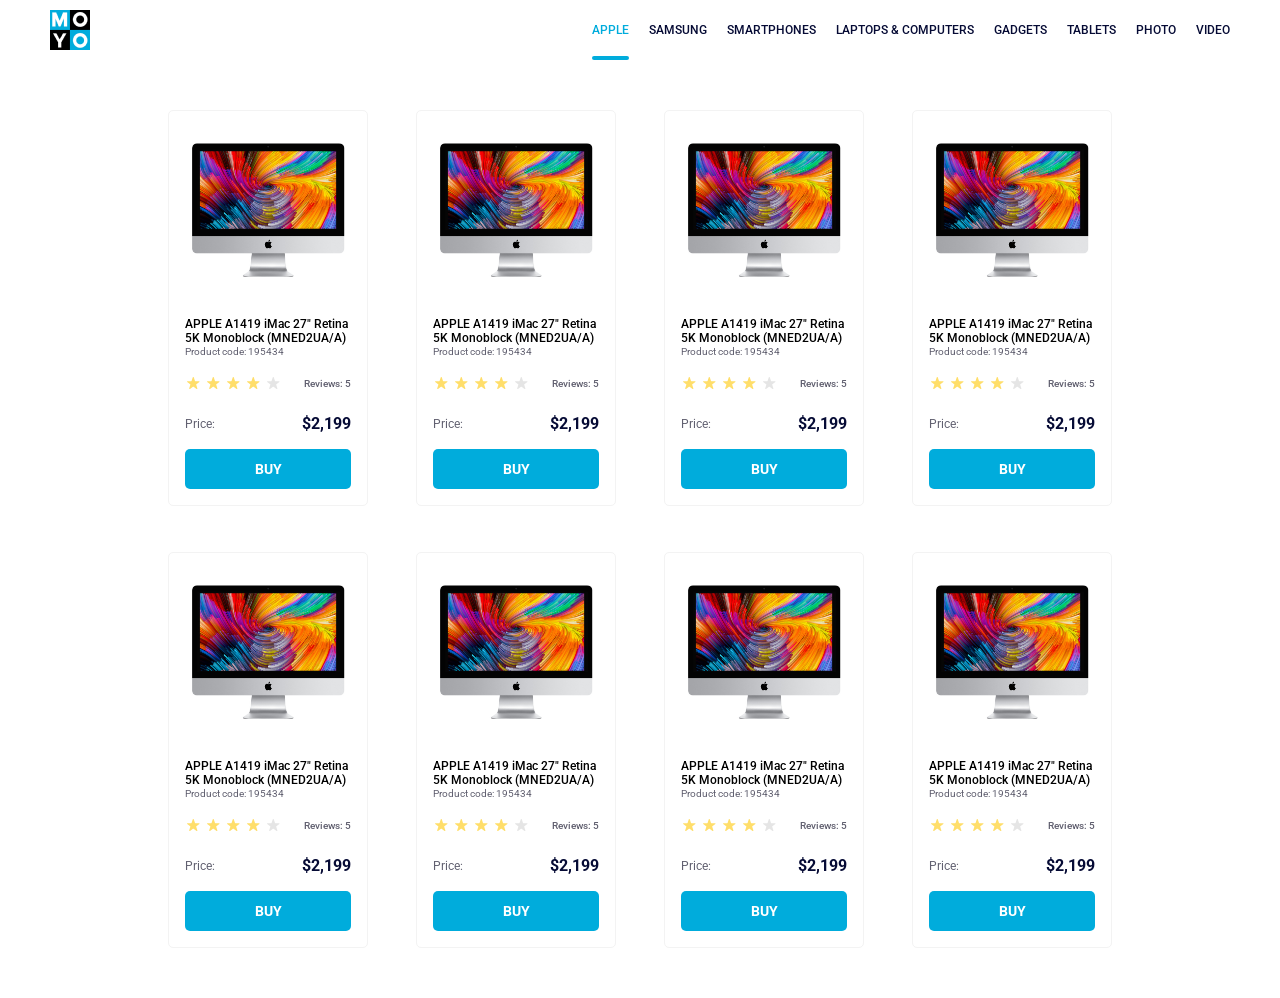
<file: index.html>
<!doctype html><html lang="en"><head><meta charset="utf-8"><meta name="viewport" content="width=device-width, initial-scale=1.0"><title>Catalog</title><link rel="preconnect" href="https://fonts.gstatic.com"><link href="https://fonts.googleapis.com/css2?family=Roboto:wght@400;500;700&display=swap" rel="stylesheet"><link rel="stylesheet" href="index.6d4594f2.css"></head><body> <header class="header"> <a href="#" class="logo"> <img src="logo.eddae0ff.png" alt="Moyo logo"> </a> <nav class="nav"> <ul class="nav__list"> <li class="nav__item"> <a href="#" class="is-active nav__link"> Apple </a> </li> <li class="nav__item"> <a href="#" class="nav__link"> Samsung </a> </li> <li class="nav__item"> <a href="#" class="nav__link"> Smartphones </a> </li> <li class="nav__item"> <a href="#" class="nav__link" data-qa="nav-hover"> Laptops &amp Computers </a> </li> <li class="nav__item"> <a href="#" class="nav__link"> Gadgets </a> </li> <li class="nav__item"> <a href="#" class="nav__link"> Tablets </a> </li> <li class="nav__item"> <a href="#" class="nav__link"> Photo </a> </li> <li class="nav__item"> <a href="#" class="nav__link"> Video </a> </li> </ul> </nav> </header> <main class="container"> <div class="card" data-qa="card"> <img src="imac.202c52ff.jpeg" alt="Imac Image" class="card__img"> <span class="card__title"> APPLE A1419 iMac 27" Retina 5K Monoblock (MNED2UA/A) </span> <span class="card__code">Product code: 195434</span> <div class="stars"> <div class="stars stars--4"> <span class="stars__star"></span> <span class="stars__star"></span> <span class="stars__star"></span> <span class="stars__star"></span> <span class="stars__star"></span> </div> <div class="stars__review">Reviews: 5</div> </div> <div class="card__price"> <span class="card__price-label">Price:</span> <span class="card__price-value">$2,199</span> </div> <a href="#" class="card__button" data-qa="card-hover"> buy </a> </div> <div class="card"> <img src="imac.202c52ff.jpeg" alt="Imac Image" class="card__img"> <span class="card__title"> APPLE A1419 iMac 27" Retina 5K Monoblock (MNED2UA/A) </span> <span class="card__code">Product code: 195434</span> <div class="stars"> <div class="stars stars--4"> <span class="stars__star"></span> <span class="stars__star"></span> <span class="stars__star"></span> <span class="stars__star"></span> <span class="stars__star"></span> </div> <div class="stars__review">Reviews: 5</div> </div> <div class="card__price"> <span class="card__price-label">Price:</span> <span class="card__price-value">$2,199</span> </div> <a href="#" class="card__button"> buy </a> </div> <div class="card"> <img src="imac.202c52ff.jpeg" alt="Imac Image" class="card__img"> <span class="card__title"> APPLE A1419 iMac 27" Retina 5K Monoblock (MNED2UA/A) </span> <span class="card__code">Product code: 195434</span> <div class="stars"> <div class="stars stars--4"> <span class="stars__star"></span> <span class="stars__star"></span> <span class="stars__star"></span> <span class="stars__star"></span> <span class="stars__star"></span> </div> <div class="stars__review">Reviews: 5</div> </div> <div class="card__price"> <span class="card__price-label">Price:</span> <span class="card__price-value">$2,199</span> </div> <a href="#" class="card__button"> buy </a> </div> <div class="card"> <img src="imac.202c52ff.jpeg" alt="Imac Image" class="card__img"> <span class="card__title"> APPLE A1419 iMac 27" Retina 5K Monoblock (MNED2UA/A) </span> <span class="card__code">Product code: 195434</span> <div class="stars"> <div class="stars stars--4"> <span class="stars__star"></span> <span class="stars__star"></span> <span class="stars__star"></span> <span class="stars__star"></span> <span class="stars__star"></span> </div> <div class="stars__review">Reviews: 5</div> </div> <div class="card__price"> <span class="card__price-label">Price:</span> <span class="card__price-value">$2,199</span> </div> <a href="#" class="card__button"> buy </a> </div> <div class="card"> <img src="imac.202c52ff.jpeg" alt="Imac Image" class="card__img"> <span class="card__title"> APPLE A1419 iMac 27" Retina 5K Monoblock (MNED2UA/A) </span> <span class="card__code">Product code: 195434</span> <div class="stars"> <div class="stars stars--4"> <span class="stars__star"></span> <span class="stars__star"></span> <span class="stars__star"></span> <span class="stars__star"></span> <span class="stars__star"></span> </div> <div class="stars__review">Reviews: 5</div> </div> <div class="card__price"> <span class="card__price-label">Price:</span> <span class="card__price-value">$2,199</span> </div> <a href="#" class="card__button"> buy </a> </div> <div class="card"> <img src="imac.202c52ff.jpeg" alt="Imac Image" class="card__img"> <span class="card__title"> APPLE A1419 iMac 27" Retina 5K Monoblock (MNED2UA/A) </span> <span class="card__code">Product code: 195434</span> <div class="stars"> <div class="stars stars--4"> <span class="stars__star"></span> <span class="stars__star"></span> <span class="stars__star"></span> <span class="stars__star"></span> <span class="stars__star"></span> </div> <div class="stars__review">Reviews: 5</div> </div> <div class="card__price"> <span class="card__price-label">Price:</span> <span class="card__price-value">$2,199</span> </div> <a href="#" class="card__button"> buy </a> </div> <div class="card"> <img src="imac.202c52ff.jpeg" alt="Imac Image" class="card__img"> <span class="card__title"> APPLE A1419 iMac 27" Retina 5K Monoblock (MNED2UA/A) </span> <span class="card__code">Product code: 195434</span> <div class="stars"> <div class="stars stars--4"> <span class="stars__star"></span> <span class="stars__star"></span> <span class="stars__star"></span> <span class="stars__star"></span> <span class="stars__star"></span> </div> <div class="stars__review">Reviews: 5</div> </div> <div class="card__price"> <span class="card__price-label">Price:</span> <span class="card__price-value">$2,199</span> </div> <a href="#" class="card__button"> buy </a> </div> <div class="card"> <img src="imac.202c52ff.jpeg" alt="Imac Image" class="card__img"> <span class="card__title"> APPLE A1419 iMac 27" Retina 5K Monoblock (MNED2UA/A) </span> <span class="card__code">Product code: 195434</span> <div class="stars"> <div class="stars stars--4"> <span class="stars__star"></span> <span class="stars__star"></span> <span class="stars__star"></span> <span class="stars__star"></span> <span class="stars__star"></span> </div> <div class="stars__review">Reviews: 5</div> </div> <div class="card__price"> <span class="card__price-label">Price:</span> <span class="card__price-value">$2,199</span> </div> <a href="#" class="card__button"> buy </a> </div> </main> </body></html>
</file>
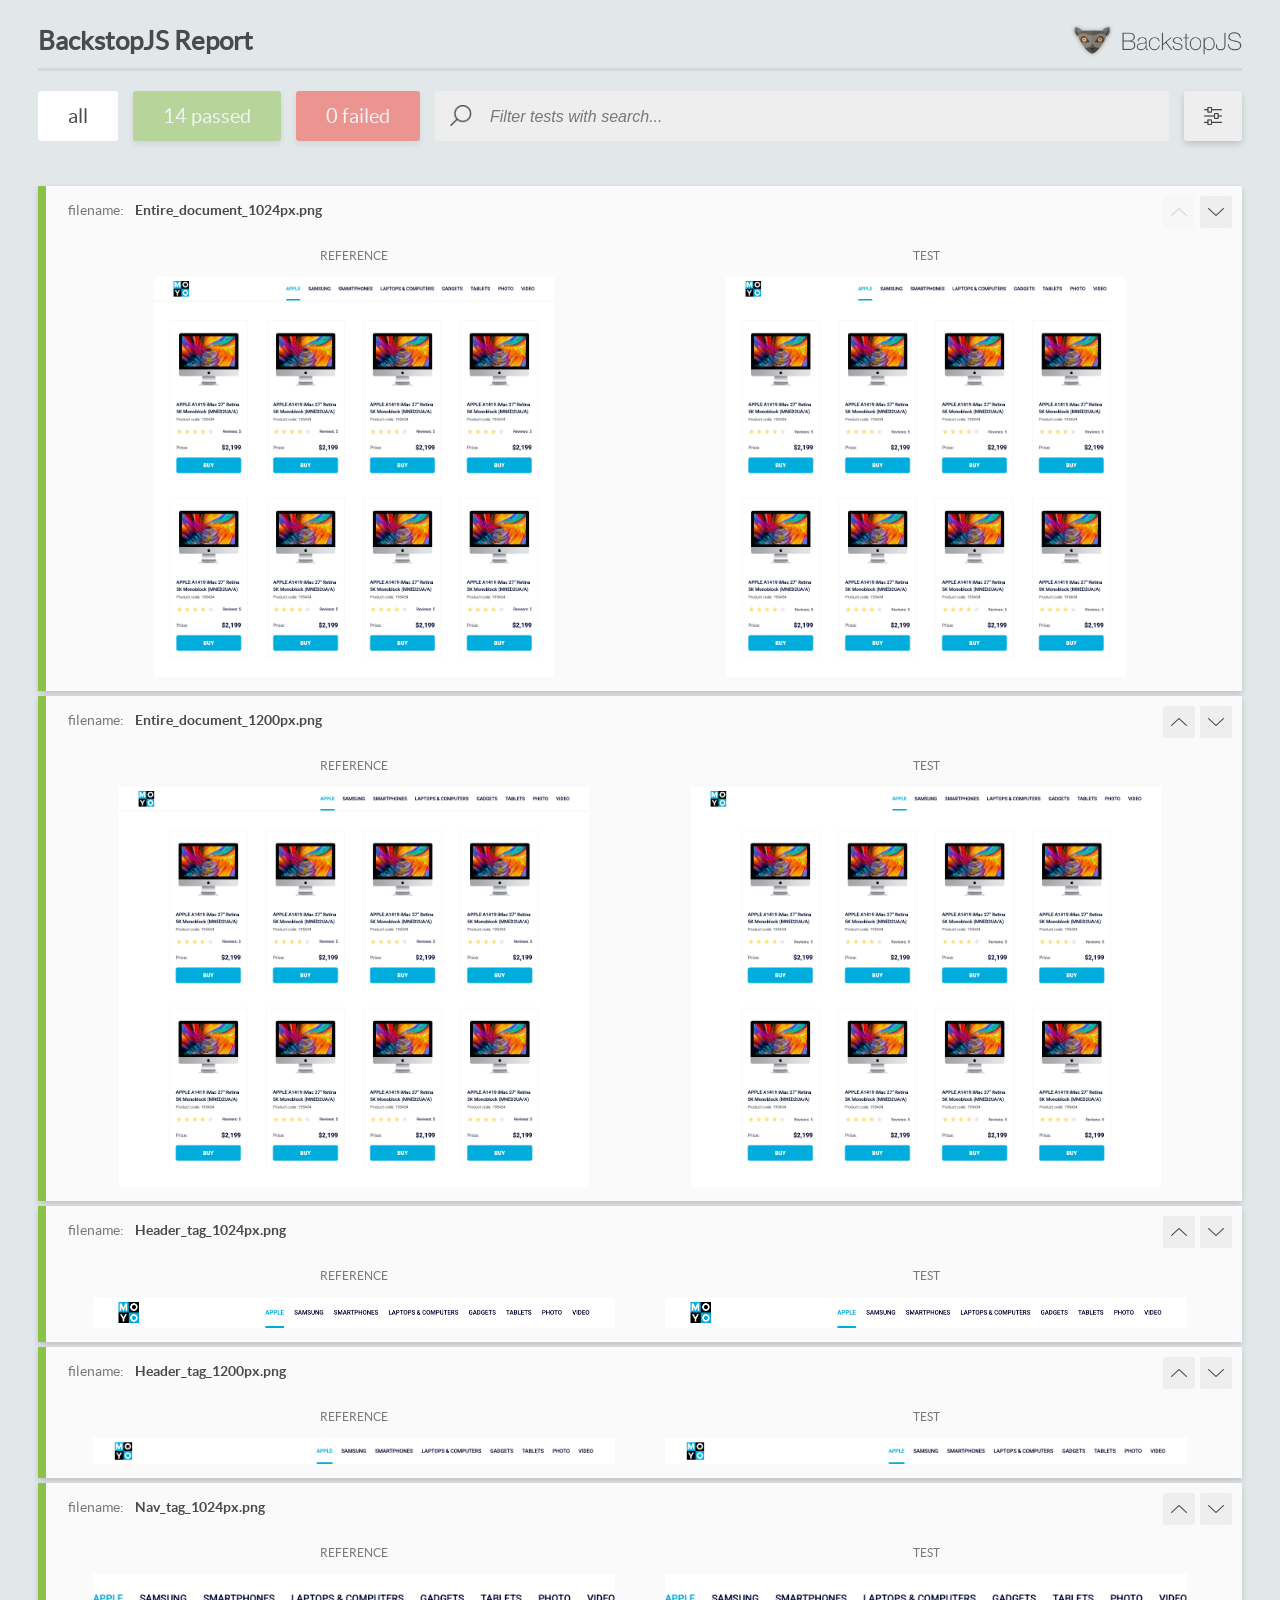
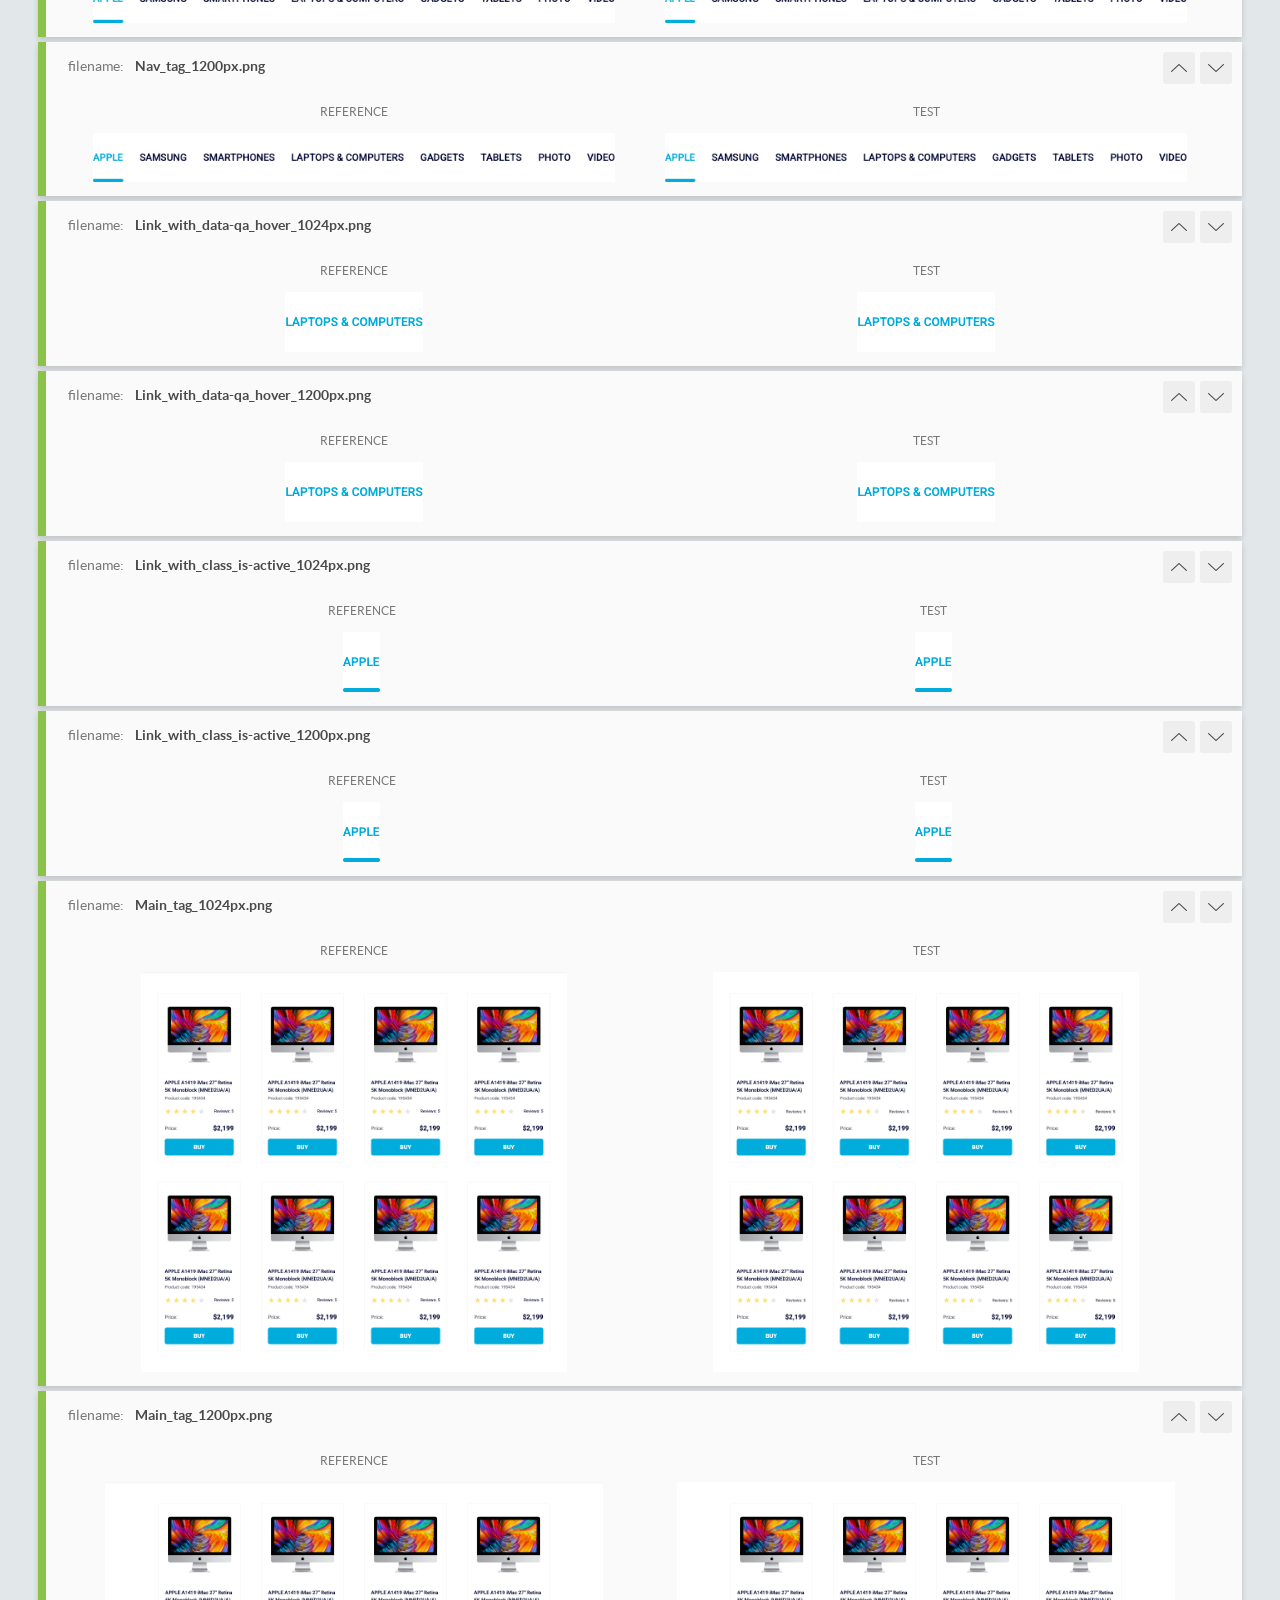
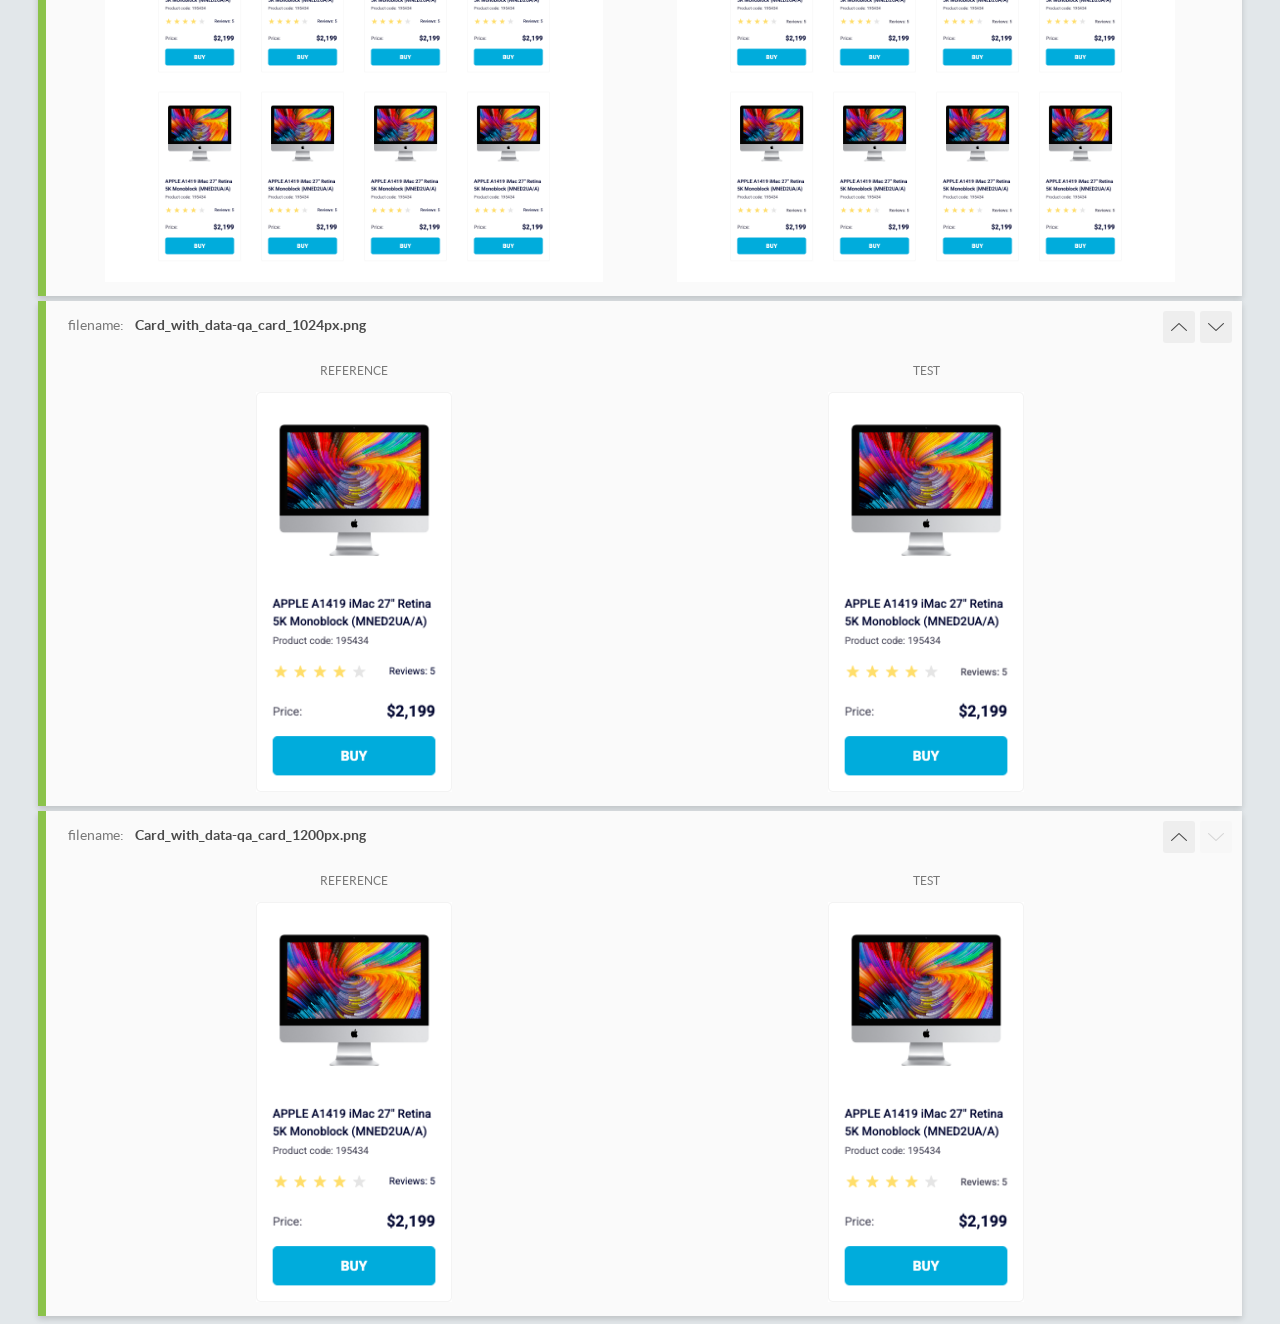
<file: report/html_report/index.html>
<!DOCTYPE html>
<html>
  <head>
    <meta charset="utf-8">
    <!-- Disable Cache -->
    <meta http-equiv="Cache-Control" content="no-cache, no-store, must-revalidate">
    <meta http-equiv="Pragma" content="no-cache">
    <meta http-equiv="Expires" content="0">

    <title>BackstopJS Report</title>

    <style>
      @font-face {
          font-family: 'latoregular';
          src: url('./assets/fonts/lato-regular-webfont.woff2') format('woff2'),
              url('./assets/fonts/lato-regular-webfont.woff') format('woff');
          font-weight: 400;
          font-style: normal;
      }
      @font-face {
          font-family: 'latobold';
          src: url('./assets/fonts/lato-bold-webfont.woff2') format('woff2'),
              url('./assets/fonts/lato-bold-webfont.woff') format('woff');
          font-weight: 700;
          font-style: normal;
      }

      .ReactModal__Body--open {
          overflow: hidden;
      }
      .ReactModal__Body--open .header {
        display: none;
      }

    </style>
  </head>
  <body style="background-color: #E2E7EA">
    <div id="root">

    </div>
    <script>
      function report (report) { // eslint-disable-line no-unused-vars
        window.tests = report;
      }
    </script>
    <script src="config.js"></script>
    <script src="index_bundle.js"></script>
  </body>
</html>
</file>
<file: index.6d4594f2.css>
.card{box-sizing:border-box;background-color:#fff;border:1px solid #f3f3f3;border-radius:5px;flex-direction:column;width:200px;padding:32px 16px 16px;display:flex}.card__img{margin-bottom:40px;width:160px;height:134px;margin-inline:3px}.card__description{color:#060b35;margin-bottom:4px;font-size:12px;font-weight:500;line-height:18px}.card__code{color:#616070;margin-bottom:16px;font-size:10px;font-weight:400;line-height:14px}.card__price{color:#060b35;justify-content:space-between;margin-top:24px;display:flex}.card__price-label{color:#616070;font-size:12px;font-weight:400;line-height:18px}.card__price-value{font-size:16px;font-weight:700;line-height:18px}.card__button{box-sizing:border-box;text-transform:uppercase;color:#fff;text-align:center;background-color:#00acdc;border-radius:5px;width:100%;height:40px;margin-top:16px;font-size:14px;font-weight:700;line-height:40px;text-decoration:none;display:block}.card__button:hover{color:#00acdc;background-color:#fff;border:1px solid #00acdc}:root{--active-color:#00acdc}body{box-sizing:border-box;margin:0;font-family:Roboto,Arial,sans-serif;font-size:12px;font-style:normal;font-weight:500}.header{justify-content:space-between;align-items:center;width:100%;display:flex}.logo{width:40px;height:40px;margin:0;padding:0 50px}.nav{margin-right:50px}.nav__list{margin:0;padding:0;list-style:none;display:flex}.nav__item:not(:last-child){margin-right:20px}.nav__link{color:#060b35;text-transform:uppercase;justify-content:center;align-items:center;line-height:60px;text-decoration:none;display:block}.is-active{color:var(--active-color);position:relative}.is-active:after{content:"";background:var(--active-color);border-radius:2px;height:4px;position:absolute;bottom:0;left:0;right:0}.nav__link:hover{color:var(--active-color)}.container{grid-template-columns:repeat(1,200px);justify-content:center;gap:46px 48px;padding:50px 40px;display:grid}@media (width>=488px){.container{grid-template-columns:repeat(2,200px)}}@media (width>=768px){.container{grid-template-columns:repeat(3,200px)}}@media (width>=1024px){.container{grid-template-columns:repeat(4,200px)}}.stars{justify-content:space-between;display:flex}.stars__review{color:#616070;margin-top:2px;font-size:10px;line-height:14px}.stars__star{background-image:url(star.822d561e.svg);background-position:50%;background-repeat:no-repeat;width:16px;height:16px;margin-right:4px}.stars--4 .stars__star:nth-child(-n+4){background-image:url(star-active.edda4c43.svg)}body{margin:0}
/*# sourceMappingURL=index.6d4594f2.css.map */
</file>
